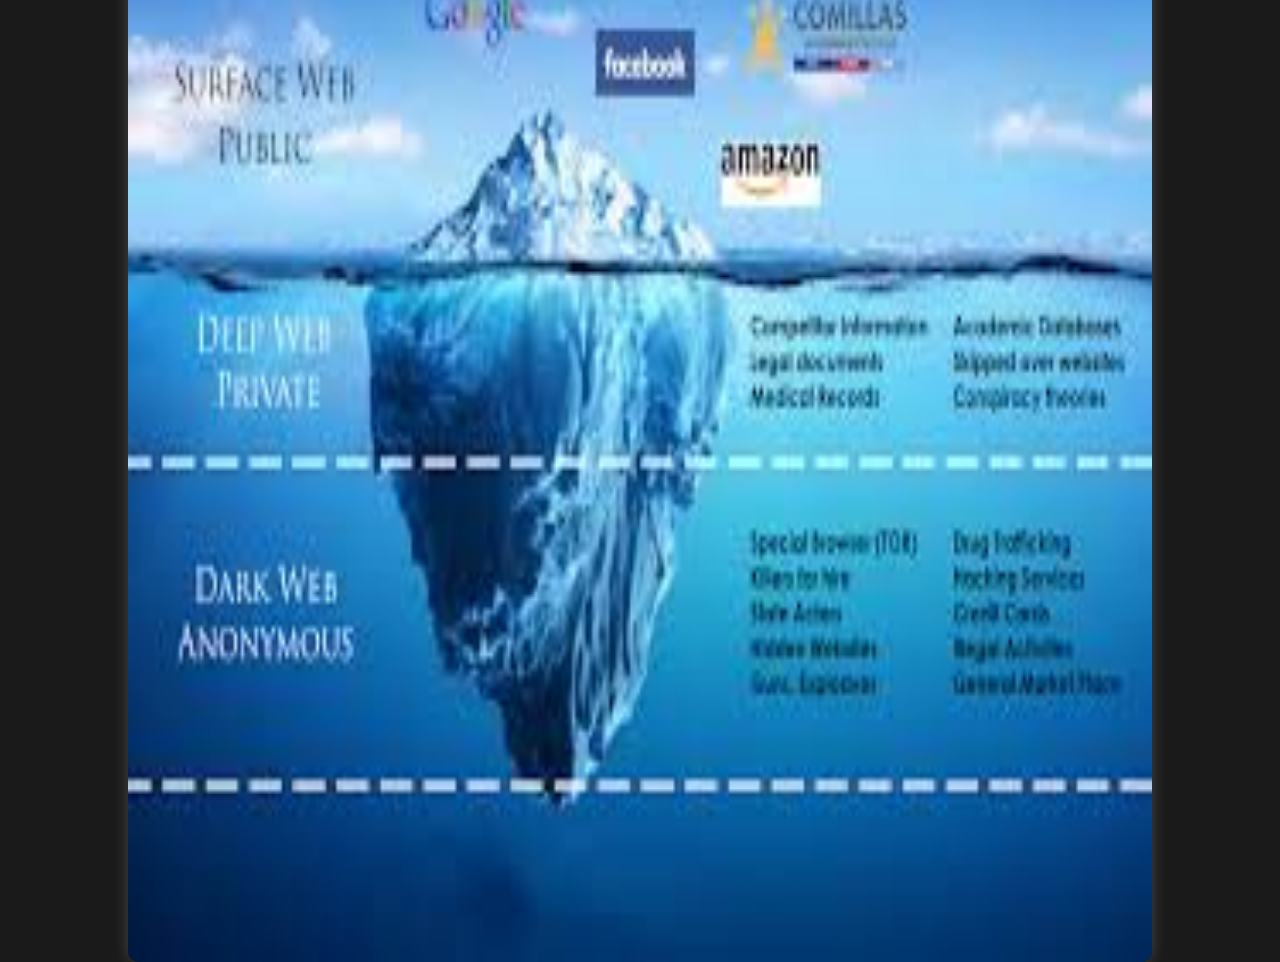
<file: carrusel.html>
<!DOCTYPE html>
<html lang="es">
<head>
    <meta charset="UTF-8">
    <meta name="viewport" content="width=device-width, initial-scale=1.0">
    <title>Carrusel de Imágenes</title>
    <link rel="stylesheet" href="estilos_carrusel.css">
</head>
<body>

    <div class="carousel-container">
        <div class="carousel">
            <img src="iimagen 1.jpg" alt="Imagen 1">
            <img src="imagen 2.jpg" alt="Imagen 2">
            <img src="imagen 3.jpg" alt="Imagen 3">
            <img src="imagen 4.jpg" alt="Imagen 4">
        </div>
    </div>

</body>
</html>
</file>
<file: estilos_carrusel.css>
body {
    font-family: Arial, sans-serif;
    background-color: #1a1a1a;
    color: white;
    display: flex;
    justify-content: center;
    align-items: center;
    height: 100vh;
    margin: 0;
}

.carousel-container {
    width: 80%;
    overflow: hidden;
    border-radius: 10px;
    box-shadow: 0 0 15px rgba(255, 255, 255, 0.2);
}

.carousel {
    display: flex;
    width: 400%;
    animation: desplazamiento 8s infinite alternate ease-in-out;
}

.carousel img {
    width: 25%;
    transition: transform 0.5s ease;
}

@keyframes desplazamiento {
    0% { transform: translateX(0); }
    25% { transform: translateX(-25%); }
    50% { transform: translateX(-50%); }
    75% { transform: translateX(-75%); }
    100% { transform: translateX(0); }
}
</file>
